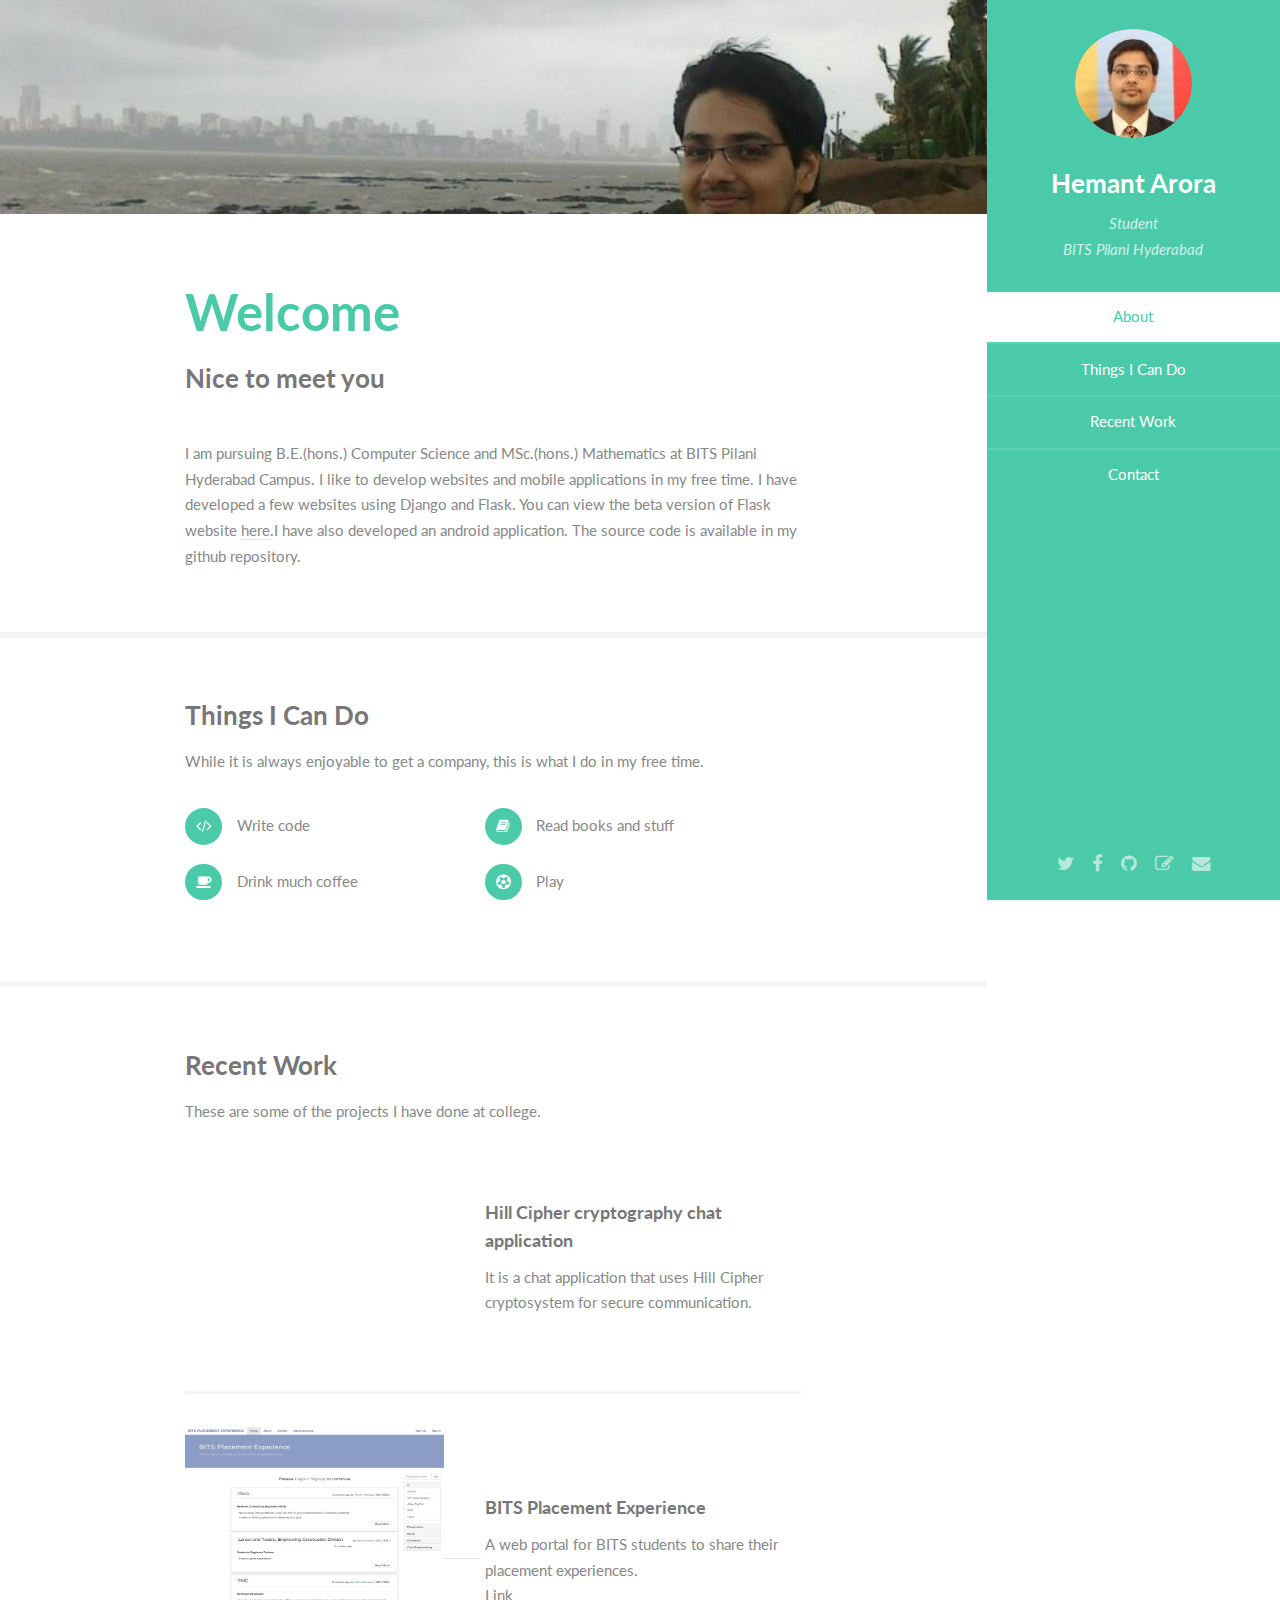
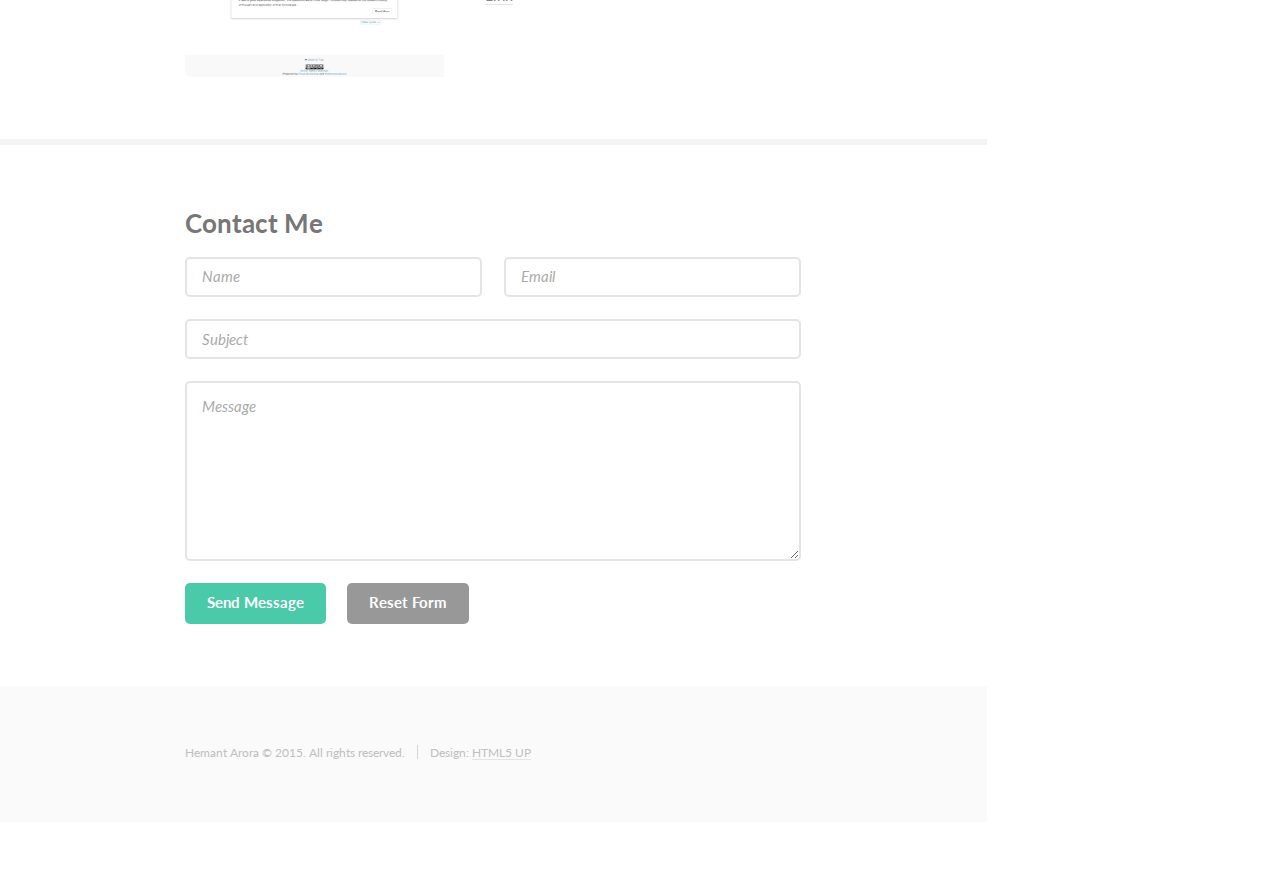
<file: index.html>
<!DOCTYPE HTML>
<!--
	Read Only by HTML5 UP
-->
<html>
	<head>
		<title>Hemant Arora</title>
		<meta charset="utf-8" />
		<meta name="viewport" content="width=device-width, initial-scale=1" />
		<!--[if lte IE 8]><script src="assets/js/ie/html5shiv.js"></script><![endif]-->
		<link rel="stylesheet" href="assets/css/main.css" />
		<!--[if lte IE 8]><link rel="stylesheet" href="assets/css/ie8.css" /><![endif]-->
	</head>
	<body>

		<!-- Header -->
			<section id="header">
				<header>
					<span class="image avatar"><img src="images/avatar.jpg" alt="" /></span>
					<h1 id="logo"><a href="#">Hemant Arora</a></h1>
					<p>Student<br />
					BITS Pilani Hyderabad</p>
				</header>
				<nav id="nav">
					<ul>
						<li><a href="#one" class="active">About</a></li>
						<li><a href="#two">Things I Can Do</a></li>
						<li><a href="#three">Recent Work</a></li>
						<li><a href="#four">Contact</a></li>
					</ul>
				</nav>
				<footer>
					<ul class="icons">
						<li><a href="https://twitter.com/hemantrkarora" class="icon fa-twitter" target = "_blank"><span class="label">Twitter</span></a></li>
						<li><a href="https://www.facebook.com/hemantrkarora" class="icon fa-facebook" target = "_blank"><span class="label">Facebook</span></a></li>
						<li><a href="https://github.com/hemantrkarora" class="icon fa-github" target = "_blank"><span class="label">Github</span></a></li>
						<li><a href="http://bitsian559.blogspot.in/" class="icon fa-pencil-square-o" target = "_blank"><span class="label">Blog</span></a></li>
						<li><a href="#four" class="icon fa-envelope"><span class="label">Email</span></a></li>
					</ul>
				</footer>
			</section>

		<!-- Wrapper -->
			<div id="wrapper">

				<!-- Main -->
					<div id="main">

						<!-- One -->
							<section id="one">
								<div class="container">
									<header class="major">
										<h2>Welcome</h2>
										<p>Nice to meet you</p>				
									</header>
									<p>I am pursuing B.E.(hons.) Computer Science and MSc.(hons.) Mathematics at BITS Pilani Hyderabad Campus. I like to develop websites and mobile applications in my free time. I have developed a few websites using Django and Flask. You can view the beta version of Flask website <a href = "http://sip.pythonanywhere.com">here</a>.I have also developed an android application. The source code is available in my github repository.</p>

								</div>
							</section>

						<!-- Two -->
							<section id="two">
								<div class="container">
									<h3>Things I Can Do</h3>
									<p>While it is always enjoyable to get a company, this is what I do in my free time.</p>
									<ul class="feature-icons">
										<li class="fa-code">Write code</li>
										<li class="fa-book">Read books and stuff</li>
										<li class="fa-coffee">Drink much coffee</li>
										<li class="fa-soccer-ball-o">Play</li>
									</ul>
								</div>
							</section>

						<!-- Three -->
							<section id="three">
								<div class="container">
									<h3>Recent Work</h3>
									<p>These are some of the projects I have done at college.</p>
									<div class="features">
										<article>
							<iframe width="300" height="200" class = "image" src="https://www.youtube.com/embed/utO3ONVp-Bg" frameborder="0" allowfullscreen></iframe>											<div class="inner">
												<h4>Hill Cipher cryptography chat application</h4>
												<p>It is a chat application that uses Hill Cipher cryptosystem for secure communication.</p>
											</div>
										</article>
										<article>
										<a href = "images/sip.jpg"><img class = "image" target = "_blank" height = "250" weight = "150" src="images/sip.jpg" alt="" /></a>
											<div class="inner">
												<h4>BITS Placement Experience</h4>
												<p>A web portal for BITS students to share their placement experiences.<br /><a href = "http://sip.pythonanywhere.com">Link</a></p>
											</div>
										</article>
								</div>
							</section>

						<!-- Four -->
							<section id="four">
								<div class="container">
									<h3>Contact Me</h3>
									<form method="post" action="http://formspree.io/hemantrkarora@gmail.com">
										<input type="hidden" name="_next" value="http://hemantrkarora.github.io/thanks.html" />
										<input type="text" name="_gotcha" style="display:none" />	<div class="row uniform">
											<div class="6u 12u(xsmall)"><input type="text" name="name" id="name" placeholder="Name" required/></div>
											<div class="6u 12u(xsmall)"><input type="email" name="email" id="email" placeholder="Email" required /></div>
										</div>
										<div class="row uniform">
											<div class="12u"><input type="text" name="subject" id="subject" placeholder="Subject" required/></div>
										</div>
										<div class="row uniform">
											<div class="12u"><textarea name="message" id="message" placeholder="Message" rows="6" required></textarea></div>
										</div>
										<div class="row uniform">
											<div class="12u">
												<ul class="actions">
													<li><input type="submit" class="special" value="Send Message" /></li>
													<li><input type="reset" value="Reset Form" /></li>
												</ul>
											</div>
										</div>
									</form>
								</div>
							</section>

						<!-- Five -->
						<!--
							<section id="five">
								<div class="container">
									<h3>Elements</h3>

									<section>
										<h4>Text</h4>
										<p>This is <b>bold</b> and this is <strong>strong</strong>. This is <i>italic</i> and this is <em>emphasized</em>.
										This is <sup>superscript</sup> text and this is <sub>subscript</sub> text.
										This is <u>underlined</u> and this is code: <code>for (;;) { ... }</code>. Finally, <a href="#">this is a link</a>.</p>
										<hr />
										<header>
											<h4>Heading with a Subtitle</h4>
											<p>Lorem ipsum dolor sit amet nullam id egestas urna aliquam</p>
										</header>
										<p>Nunc lacinia ante nunc ac lobortis. Interdum adipiscing gravida odio porttitor sem non mi integer non faucibus ornare mi ut ante amet placerat aliquet. Volutpat eu sed ante lacinia sapien lorem accumsan varius montes viverra nibh in adipiscing blandit tempus accumsan.</p>
										<header>
											<h5>Heading with a Subtitle</h5>
											<p>Lorem ipsum dolor sit amet nullam id egestas urna aliquam</p>
										</header>
										<p>Nunc lacinia ante nunc ac lobortis. Interdum adipiscing gravida odio porttitor sem non mi integer non faucibus ornare mi ut ante amet placerat aliquet. Volutpat eu sed ante lacinia sapien lorem accumsan varius montes viverra nibh in adipiscing blandit tempus accumsan.</p>
										<hr />
										<h2>Heading Level 2</h2>
										<h3>Heading Level 3</h3>
										<h4>Heading Level 4</h4>
										<h5>Heading Level 5</h5>
										<h6>Heading Level 6</h6>
										<hr />
										<h5>Blockquote</h5>
										<blockquote>Fringilla nisl. Donec accumsan interdum nisi, quis tincidunt felis sagittis eget tempus euismod. Vestibulum ante ipsum primis in faucibus vestibulum. Blandit adipiscing eu felis iaculis volutpat ac adipiscing accumsan faucibus. Vestibulum ante ipsum primis in faucibus lorem ipsum dolor sit amet nullam adipiscing eu felis.</blockquote>
										<h5>Preformatted</h5>
										<pre><code>i = 0;

	while (!deck.isInOrder()) {
	    print 'Iteration ' + i;
	    deck.shuffle();
	    i++;
	}

	print 'It took ' + i + ' iterations to sort the deck.';</code></pre>
									</section>

									<section>
										<h4>Lists</h4>
										<div class="row">
											<div class="6u 12u(xsmall)">
												<h5>Unordered</h5>
												<ul>
													<li>Dolor pulvinar etiam magna etiam.</li>
													<li>Sagittis adipiscing lorem eleifend.</li>
													<li>Felis enim feugiat dolore viverra.</li>
												</ul>
												<h5>Alternate</h5>
												<ul class="alt">
													<li>Dolor pulvinar etiam magna etiam.</li>
													<li>Sagittis adipiscing lorem eleifend.</li>
													<li>Felis enim feugiat dolore viverra.</li>
												</ul>
											</div>
											<div class="6u 12u(xsmall)">
												<h5>Ordered</h5>
												<ol>
													<li>Dolor pulvinar etiam magna etiam.</li>
													<li>Etiam vel felis at lorem sed viverra.</li>
													<li>Felis enim feugiat dolore viverra.</li>
													<li>Dolor pulvinar etiam magna etiam.</li>
													<li>Etiam vel felis at lorem sed viverra.</li>
													<li>Felis enim feugiat dolore viverra.</li>
												</ol>
												<h5>Icons</h5>
												<ul class="icons">
													<li><a href="#" class="icon fa-twitter"><span class="label">Twitter</span></a></li>
													<li><a href="#" class="icon fa-facebook"><span class="label">Facebook</span></a></li>
													<li><a href="#" class="icon fa-instagram"><span class="label">Instagram</span></a></li>
													<li><a href="#" class="icon fa-github"><span class="label">Github</span></a></li>
													<li><a href="#" class="icon fa-dribbble"><span class="label">Dribbble</span></a></li>
													<li><a href="#" class="icon fa-tumblr"><span class="label">Tumblr</span></a></li>
												</ul>
											</div>
										</div>
										<h5>Actions</h5>
										<ul class="actions">
											<li><a href="#" class="button special">Default</a></li>
											<li><a href="#" class="button">Default</a></li>
											<li><a href="#" class="button alt">Default</a></li>
										</ul>
										<ul class="actions small">
											<li><a href="#" class="button special small">Small</a></li>
											<li><a href="#" class="button small">Small</a></li>
											<li><a href="#" class="button alt small">Small</a></li>
										</ul>
										<div class="row">
											<div class="3u 6u(medium) 12u$(xsmall)">
												<ul class="actions vertical">
													<li><a href="#" class="button special">Default</a></li>
													<li><a href="#" class="button">Default</a></li>
													<li><a href="#" class="button alt">Default</a></li>
												</ul>
											</div>
											<div class="3u 6u$(medium) 12u$(xsmall)">
												<ul class="actions vertical small">
													<li><a href="#" class="button special small">Small</a></li>
													<li><a href="#" class="button small">Small</a></li>
													<li><a href="#" class="button alt small">Small</a></li>
												</ul>
											</div>
											<div class="3u 6u(medium) 12u$(xsmall)">
												<ul class="actions vertical">
													<li><a href="#" class="button special fit">Default</a></li>
													<li><a href="#" class="button fit">Default</a></li>
													<li><a href="#" class="button alt fit">Default</a></li>
												</ul>
											</div>
											<div class="3u 6u$(medium) 12u$(xsmall)">
												<ul class="actions vertical small">
													<li><a href="#" class="button special small fit">Small</a></li>
													<li><a href="#" class="button small fit">Small</a></li>
													<li><a href="#" class="button alt small fit">Small</a></li>
												</ul>
											</div>
										</div>
									</section>

									<section>
										<h4>Table</h4>
										<h5>Default</h5>
										<div class="table-wrapper">
											<table>
												<thead>
													<tr>
														<th>Name</th>
														<th>Description</th>
														<th>Price</th>
													</tr>
												</thead>
												<tbody>
													<tr>
														<td>Item One</td>
														<td>Ante turpis integer aliquet porttitor.</td>
														<td>29.99</td>
													</tr>
													<tr>
														<td>Item Two</td>
														<td>Vis ac commodo adipiscing arcu aliquet.</td>
														<td>19.99</td>
													</tr>
													<tr>
														<td>Item Three</td>
														<td> Morbi faucibus arcu accumsan lorem.</td>
														<td>29.99</td>
													</tr>
													<tr>
														<td>Item Four</td>
														<td>Vitae integer tempus condimentum.</td>
														<td>19.99</td>
													</tr>
													<tr>
														<td>Item Five</td>
														<td>Ante turpis integer aliquet porttitor.</td>
														<td>29.99</td>
													</tr>
												</tbody>
												<tfoot>
													<tr>
														<td colspan="2"></td>
														<td>100.00</td>
													</tr>
												</tfoot>
											</table>
										</div>

										<h5>Alternate</h5>
										<div class="table-wrapper">
											<table class="alt">
												<thead>
													<tr>
														<th>Name</th>
														<th>Description</th>
														<th>Price</th>
													</tr>
												</thead>
												<tbody>
													<tr>
														<td>Item One</td>
														<td>Ante turpis integer aliquet porttitor.</td>
														<td>29.99</td>
													</tr>
													<tr>
														<td>Item Two</td>
														<td>Vis ac commodo adipiscing arcu aliquet.</td>
														<td>19.99</td>
													</tr>
													<tr>
														<td>Item Three</td>
														<td> Morbi faucibus arcu accumsan lorem.</td>
														<td>29.99</td>
													</tr>
													<tr>
														<td>Item Four</td>
														<td>Vitae integer tempus condimentum.</td>
														<td>19.99</td>
													</tr>
													<tr>
														<td>Item Five</td>
														<td>Ante turpis integer aliquet porttitor.</td>
														<td>29.99</td>
													</tr>
												</tbody>
												<tfoot>
													<tr>
														<td colspan="2"></td>
														<td>100.00</td>
													</tr>
												</tfoot>
											</table>
										</div>
									</section>

									<section>
										<h4>Buttons</h4>
										<ul class="actions">
											<li><a href="#" class="button special">Special</a></li>
											<li><a href="#" class="button">Default</a></li>
											<li><a href="#" class="button alt">Alternate</a></li>
										</ul>
										<ul class="actions">
											<li><a href="#" class="button special big">Big</a></li>
											<li><a href="#" class="button">Default</a></li>
											<li><a href="#" class="button alt small">Small</a></li>
										</ul>
										<ul class="actions fit">
											<li><a href="#" class="button special fit">Fit</a></li>
											<li><a href="#" class="button fit">Fit</a></li>
											<li><a href="#" class="button alt fit">Fit</a></li>
										</ul>
										<ul class="actions fit small">
											<li><a href="#" class="button special fit small">Fit + Small</a></li>
											<li><a href="#" class="button fit small">Fit + Small</a></li>
											<li><a href="#" class="button alt fit small">Fit + Small</a></li>
										</ul>
										<ul class="actions">
											<li><a href="#" class="button special icon fa-download">Icon</a></li>
											<li><a href="#" class="button icon fa-download">Icon</a></li>
											<li><a href="#" class="button alt icon fa-check">Icon</a></li>
										</ul>
										<ul class="actions">
											<li><span class="button special disabled">Special</span></li>
											<li><span class="button disabled">Default</span></li>
											<li><span class="button alt disabled">Alternate</span></li>
										</ul>
									</section>

									<section>
										<h4>Form</h4>
										<form method="post" action="#">
											<div class="row uniform">
												<div class="6u 12u(xsmall)">
													<input type="text" name="demo-name" id="demo-name" value="" placeholder="Name" />
												</div>
												<div class="6u 12u(xsmall)">
													<input type="email" name="demo-email" id="demo-email" value="" placeholder="Email" />
												</div>
											</div>
											<div class="row uniform">
												<div class="12u">
													<div class="select-wrapper">
														<select name="demo-category" id="demo-category">
															<option value="">- Category -</option>
															<option value="1">Manufacturing</option>
															<option value="1">Shipping</option>
															<option value="1">Administration</option>
															<option value="1">Human Resources</option>
														</select>
													</div>
												</div>
											</div>
											<div class="row uniform">
												<div class="4u 12u(medium)">
													<input type="radio" id="demo-priority-low" name="demo-priority" checked>
													<label for="demo-priority-low">Low Priority</label>
												</div>
												<div class="4u 12u(medium)">
													<input type="radio" id="demo-priority-normal" name="demo-priority">
													<label for="demo-priority-normal">Normal Priority</label>
												</div>
												<div class="4u 12u(medium)">
													<input type="radio" id="demo-priority-high" name="demo-priority">
													<label for="demo-priority-high">High Priority</label>
												</div>
											</div>
											<div class="row uniform">
												<div class="6u 12u(medium)">
													<input type="checkbox" id="demo-copy" name="demo-copy">
													<label for="demo-copy">Email me a copy of this message</label>
												</div>
												<div class="6u 12u(medium)">
													<input type="checkbox" id="demo-human" name="demo-human" checked>
													<label for="demo-human">I am a human and not a robot</label>
												</div>
											</div>
											<div class="row uniform">
												<div class="12u">
													<textarea name="demo-message" id="demo-message" placeholder="Enter your message" rows="6"></textarea>
												</div>
											</div>
											<div class="row uniform">
												<div class="12u">
													<ul class="actions">
														<li><input type="submit" value="Send Message" /></li>
														<li><input type="reset" value="Reset" class="alt" /></li>
													</ul>
												</div>
											</div>
										</form>
									</section>

									<section>
										<h4>Image</h4>
										<h5>Fit</h5>
										<span class="image fit"><img src="images/banner.jpg" alt="" /></span>
										<div class="box alt">
											<div class="row 50% uniform">
												<div class="4u"><span class="image fit"><img src="images/pic01.jpg" alt="" /></span></div>
												<div class="4u"><span class="image fit"><img src="images/pic02.jpg" alt="" /></span></div>
												<div class="4u"><span class="image fit"><img src="images/pic03.jpg" alt="" /></span></div>
											</div>
											<div class="row 50% uniform">
												<div class="4u"><span class="image fit"><img src="images/pic02.jpg" alt="" /></span></div>
												<div class="4u"><span class="image fit"><img src="images/pic03.jpg" alt="" /></span></div>
												<div class="4u"><span class="image fit"><img src="images/pic01.jpg" alt="" /></span></div>
											</div>
											<div class="row 50% uniform">
												<div class="4u"><span class="image fit"><img src="images/pic03.jpg" alt="" /></span></div>
												<div class="4u"><span class="image fit"><img src="images/pic01.jpg" alt="" /></span></div>
												<div class="4u"><span class="image fit"><img src="images/pic02.jpg" alt="" /></span></div>
											</div>
										</div>
										<h5>Left &amp; Right</h5>
										<p><span class="image left"><img src="images/avatar.jpg" alt="" /></span>Fringilla nisl. Donec accumsan interdum nisi, quis tincidunt felis sagittis eget. tempus euismod. Vestibulum ante ipsum primis in faucibus vestibulum. Blandit adipiscing eu felis iaculis volutpat ac adipiscing accumsan eu faucibus. Integer ac pellentesque praesent tincidunt felis sagittis eget. tempus euismod. Vestibulum ante ipsum primis in faucibus vestibulum. Blandit adipiscing eu felis iaculis volutpat ac adipiscing accumsan eu faucibus. Integer ac pellentesque praesent. Donec accumsan interdum nisi, quis tincidunt felis sagittis eget. tempus euismod. Vestibulum ante ipsum primis in faucibus vestibulum. Blandit adipiscing eu felis iaculis volutpat ac adipiscing accumsan eu faucibus. Integer ac pellentesque praesent tincidunt felis sagittis eget. tempus euismod. Vestibulum ante ipsum primis in faucibus vestibulum. Blandit adipiscing eu felis iaculis volutpat ac adipiscing accumsan eu faucibus. Integer ac pellentesque praesent.</p>
										<p><span class="image right"><img src="images/avatar.jpg" alt="" /></span>Fringilla nisl. Donec accumsan interdum nisi, quis tincidunt felis sagittis eget. tempus euismod. Vestibulum ante ipsum primis in faucibus vestibulum. Blandit adipiscing eu felis iaculis volutpat ac adipiscing accumsan eu faucibus. Integer ac pellentesque praesent tincidunt felis sagittis eget. tempus euismod. Vestibulum ante ipsum primis in faucibus vestibulum. Blandit adipiscing eu felis iaculis volutpat ac adipiscing accumsan eu faucibus. Integer ac pellentesque praesent. Donec accumsan interdum nisi, quis tincidunt felis sagittis eget. tempus euismod. Vestibulum ante ipsum primis in faucibus vestibulum. Blandit adipiscing eu felis iaculis volutpat ac adipiscing accumsan eu faucibus. Integer ac pellentesque praesent tincidunt felis sagittis eget. tempus euismod. Vestibulum ante ipsum primis in faucibus vestibulum. Blandit adipiscing eu felis iaculis volutpat ac adipiscing accumsan eu faucibus. Integer ac pellentesque praesent.</p>
									</section>

								</div>
							</section>
						-->

					</div>

				<!-- Footer -->
					<section id="footer">
						<div class="container">
							<ul class="copyright">
								<li>Hemant Arora &copy; 2015. All rights reserved.</li><li>Design: <a href="http://html5up.net">HTML5 UP</a></li>
							</ul>
						</div>
					</section>

			</div>

		<!-- Scripts -->
			<script src="assets/js/jquery.min.js"></script>
			<script src="assets/js/jquery.scrollzer.min.js"></script>
			<script src="assets/js/jquery.scrolly.min.js"></script>
			<script src="assets/js/skel.min.js"></script>
			<script src="assets/js/util.js"></script>
			<!--[if lte IE 8]><script src="assets/js/ie/respond.min.js"></script><![endif]-->
			<script src="assets/js/main.js"></script>

	</body>
</html>
</file>
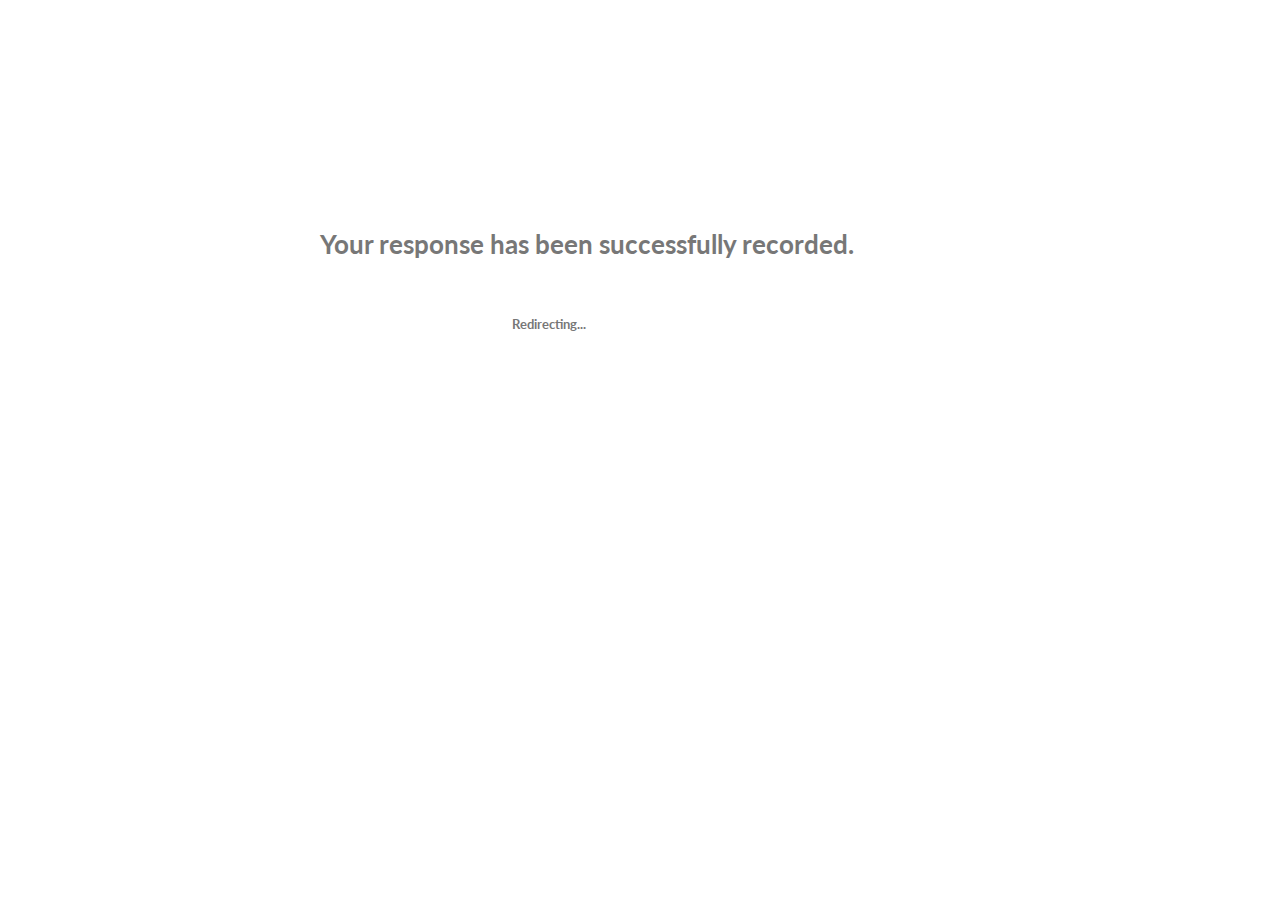
<file: thanks.html>
<!DOCTYPE HTML>
<!--
	Read Only by HTML5 UP
-->
<html>
	<head>
		<title>Thank You</title>
		<meta charset="utf-8" />
		<meta name="viewport" content="width=device-width, initial-scale=1" />
		<!--[if lte IE 8]><script src="assets/js/ie/html5shiv.js"></script><![endif]-->
		<link rel="stylesheet" href="assets/css/main.css" />
		<!--[if lte IE 8]><link rel="stylesheet" href="assets/css/ie8.css" /><![endif]-->
	</head>
	<body>

		<h3 style = "position:absolute;left:25%;top:25%">Your response has been successfully recorded.</h3>
		<h5 style = "position:absolute;left:40%;top:35%">Redirecting...</h5>
		<!-- Scripts -->
		<script type = "text/javascript">
			window.setTimeout(function(){window.location = "http://hemantrkarora.github.io";}, 5000);
			</script>
			<script src="assets/js/jquery.min.js"></script>
			<script src="assets/js/jquery.scrollzer.min.js"></script>
			<script src="assets/js/jquery.scrolly.min.js"></script>
			<script src="assets/js/skel.min.js"></script>
			<script src="assets/js/util.js"></script>
			<!--[if lte IE 8]><script src="assets/js/ie/respond.min.js"></script><![endif]-->
			<script src="assets/js/main.js"></script>

	</body>
</html>
</file>
<file: assets/css/ie8.css>
/*
	Read Only by HTML5 UP
	html5up.net | @n33co
	Free for personal and commercial use under the CCA 3.0 license (html5up.net/license)
*/

/* Basic */

	code,
	input[type="text"],
	input[type="password"],
	input[type="email"],
	select,
	textarea,
	.box,
	.image,
	.image img,
	input[type="submit"],
	input[type="reset"],
	input[type="button"],
	.button {
		position: relative;
		-ms-behavior: url("assets/js/ie/PIE.htc");
	}

/* Form */

	input[type="text"],
	input[type="password"],
	input[type="email"],
	select {
		line-height: 2.75em;
	}

	input[type="checkbox"],
	input[type="radio"] {
		-moz-appearance: normal;
		-webkit-appearance: normal;
		-ms-appearance: normal;
		appearance: normal;
	}

		input[type="checkbox"] + label,
		input[type="radio"] + label {
			padding: 0 0 0 1.5em;
		}

			input[type="checkbox"] + label:before,
			input[type="radio"] + label:before {
				display: none;
			}

/* Button */

	input[type="submit"].alt,
	input[type="reset"].alt,
	input[type="button"].alt,
	.button.alt {
		border: solid 2px #e4e4e4;
	}
</file>
<file: assets/css/main.css>
@import url("font-awesome.min.css");
@import url("http://fonts.googleapis.com/css?family=Lato:400,400italic,700,700italic|Source+Code+Pro:400");

/*
	Read Only by HTML5 UP
	html5up.net | @n33co
	Free for personal and commercial use under the CCA 3.0 license (html5up.net/license)
*/

/* Reset */

	html, body, div, span, applet, object, iframe, h1, h2, h3, h4, h5, h6, p, blockquote, pre, a, abbr, acronym, address, big, cite, code, del, dfn, em, img, ins, kbd, q, s, samp, small, strike, strong, sub, sup, tt, var, b, u, i, center, dl, dt, dd, ol, ul, li, fieldset, form, label, legend, table, caption, tbody, tfoot, thead, tr, th, td, article, aside, canvas, details, embed, figure, figcaption, footer, header, hgroup, menu, nav, output, ruby, section, summary, time, mark, audio, video {
		margin: 0;
		padding: 0;
		border: 0;
		font-size: 100%;
		font: inherit;
		vertical-align: baseline;
	}

	article, aside, details, figcaption, figure, footer, header, hgroup, menu, nav, section {
		display: block;
	}

	body {
		line-height: 1;
	}

	ol, ul {
		list-style: none;
	}

	blockquote, q {
		quotes: none;
	}

	blockquote:before, blockquote:after, q:before, q:after {
		content: '';
		content: none;
	}

	table {
		border-collapse: collapse;
		border-spacing: 0;
	}

	body {
		-webkit-text-size-adjust: none;
	}

/* Box Model */

	*, *:before, *:after {
		-moz-box-sizing: border-box;
		-webkit-box-sizing: border-box;
		box-sizing: border-box;
	}

/* Containers */

	.container {
		margin-left: auto;
		margin-right: auto;
	}

	.container.\31 25\25 {
		width: 100%;
		max-width: 56.25em;
		min-width: 45em;
	}

	.container.\37 5\25 {
		width: 33.75em;
	}

	.container.\35 0\25 {
		width: 22.5em;
	}

	.container.\32 5\25 {
		width: 11.25em;
	}

	.container {
		width: 45em;
	}

	@media screen and (max-width: 1680px) {

		.container.\31 25\25 {
			width: 100%;
			max-width: 56.25em;
			min-width: 45em;
		}

		.container.\37 5\25 {
			width: 33.75em;
		}

		.container.\35 0\25 {
			width: 22.5em;
		}

		.container.\32 5\25 {
			width: 11.25em;
		}

		.container {
			width: 45em;
		}

	}

	@media screen and (max-width: 1280px) {

		.container.\31 25\25 {
			width: 100%;
			max-width: 52.5em;
			min-width: 42em;
		}

		.container.\37 5\25 {
			width: 31.5em;
		}

		.container.\35 0\25 {
			width: 21em;
		}

		.container.\32 5\25 {
			width: 10.5em;
		}

		.container {
			width: 42em;
		}

	}

	@media screen and (max-width: 1024px) {

		.container.\31 25\25 {
			width: 100%;
			max-width: 106.25%;
			min-width: 85%;
		}

		.container.\37 5\25 {
			width: 63.75%;
		}

		.container.\35 0\25 {
			width: 42.5%;
		}

		.container.\32 5\25 {
			width: 21.25%;
		}

		.container {
			width: 85% !important;
		}

	}

	@media screen and (max-width: 736px) {

		.container.\31 25\25 {
			width: 100%;
			max-width: 112.5%;
			min-width: 90%;
		}

		.container.\37 5\25 {
			width: 67.5%;
		}

		.container.\35 0\25 {
			width: 45%;
		}

		.container.\32 5\25 {
			width: 22.5%;
		}

		.container {
			width: 90% !important;
		}

	}

	@media screen and (max-width: 480px) {

		.container.\31 25\25 {
			width: 100%;
			max-width: 112.5%;
			min-width: 90%;
		}

		.container.\37 5\25 {
			width: 67.5%;
		}

		.container.\35 0\25 {
			width: 45%;
		}

		.container.\32 5\25 {
			width: 22.5%;
		}

		.container {
			width: 90% !important;
		}

	}

/* Grid */

	.row {
		border-bottom: solid 1px transparent;
		-moz-box-sizing: border-box;
		-webkit-box-sizing: border-box;
		box-sizing: border-box;
	}

	.row > * {
		float: left;
		-moz-box-sizing: border-box;
		-webkit-box-sizing: border-box;
		box-sizing: border-box;
	}

	.row:after, .row:before {
		content: '';
		display: block;
		clear: both;
		height: 0;
	}

	.row.uniform > * > :first-child {
		margin-top: 0;
	}

	.row.uniform > * > :last-child {
		margin-bottom: 0;
	}

	.row.\30 \25 > * {
		padding: 0 0 0 0em;
	}

	.row.\30 \25 {
		margin: 0 0 -1px 0em;
	}

	.row.uniform.\30 \25 > * {
		padding: 0em 0 0 0em;
	}

	.row.uniform.\30 \25 {
		margin: 0em 0 -1px 0em;
	}

	.row > * {
		padding: 0 0 0 2em;
	}

	.row {
		margin: 0 0 -1px -2em;
	}

	.row.uniform > * {
		padding: 2em 0 0 2em;
	}

	.row.uniform {
		margin: -2em 0 -1px -2em;
	}

	.row.\32 00\25 > * {
		padding: 0 0 0 4em;
	}

	.row.\32 00\25 {
		margin: 0 0 -1px -4em;
	}

	.row.uniform.\32 00\25 > * {
		padding: 4em 0 0 4em;
	}

	.row.uniform.\32 00\25 {
		margin: -4em 0 -1px -4em;
	}

	.row.\31 50\25 > * {
		padding: 0 0 0 3em;
	}

	.row.\31 50\25 {
		margin: 0 0 -1px -3em;
	}

	.row.uniform.\31 50\25 > * {
		padding: 3em 0 0 3em;
	}

	.row.uniform.\31 50\25 {
		margin: -3em 0 -1px -3em;
	}

	.row.\35 0\25 > * {
		padding: 0 0 0 1em;
	}

	.row.\35 0\25 {
		margin: 0 0 -1px -1em;
	}

	.row.uniform.\35 0\25 > * {
		padding: 1em 0 0 1em;
	}

	.row.uniform.\35 0\25 {
		margin: -1em 0 -1px -1em;
	}

	.row.\32 5\25 > * {
		padding: 0 0 0 0.5em;
	}

	.row.\32 5\25 {
		margin: 0 0 -1px -0.5em;
	}

	.row.uniform.\32 5\25 > * {
		padding: 0.5em 0 0 0.5em;
	}

	.row.uniform.\32 5\25 {
		margin: -0.5em 0 -1px -0.5em;
	}

	.\31 2u, .\31 2u\24 {
		width: 100%;
		clear: none;
		margin-left: 0;
	}

	.\31 1u, .\31 1u\24 {
		width: 91.6666666667%;
		clear: none;
		margin-left: 0;
	}

	.\31 0u, .\31 0u\24 {
		width: 83.3333333333%;
		clear: none;
		margin-left: 0;
	}

	.\39 u, .\39 u\24 {
		width: 75%;
		clear: none;
		margin-left: 0;
	}

	.\38 u, .\38 u\24 {
		width: 66.6666666667%;
		clear: none;
		margin-left: 0;
	}

	.\37 u, .\37 u\24 {
		width: 58.3333333333%;
		clear: none;
		margin-left: 0;
	}

	.\36 u, .\36 u\24 {
		width: 50%;
		clear: none;
		margin-left: 0;
	}

	.\35 u, .\35 u\24 {
		width: 41.6666666667%;
		clear: none;
		margin-left: 0;
	}

	.\34 u, .\34 u\24 {
		width: 33.3333333333%;
		clear: none;
		margin-left: 0;
	}

	.\33 u, .\33 u\24 {
		width: 25%;
		clear: none;
		margin-left: 0;
	}

	.\32 u, .\32 u\24 {
		width: 16.6666666667%;
		clear: none;
		margin-left: 0;
	}

	.\31 u, .\31 u\24 {
		width: 8.3333333333%;
		clear: none;
		margin-left: 0;
	}

	.\31 2u\24 + *,
	.\31 1u\24 + *,
	.\31 0u\24 + *,
	.\39 u\24 + *,
	.\38 u\24 + *,
	.\37 u\24 + *,
	.\36 u\24 + *,
	.\35 u\24 + *,
	.\34 u\24 + *,
	.\33 u\24 + *,
	.\32 u\24 + *,
	.\31 u\24 + * {
		clear: left;
	}

	.\-11u {
		margin-left: 91.66667%;
	}

	.\-10u {
		margin-left: 83.33333%;
	}

	.\-9u {
		margin-left: 75%;
	}

	.\-8u {
		margin-left: 66.66667%;
	}

	.\-7u {
		margin-left: 58.33333%;
	}

	.\-6u {
		margin-left: 50%;
	}

	.\-5u {
		margin-left: 41.66667%;
	}

	.\-4u {
		margin-left: 33.33333%;
	}

	.\-3u {
		margin-left: 25%;
	}

	.\-2u {
		margin-left: 16.66667%;
	}

	.\-1u {
		margin-left: 8.33333%;
	}

	@media screen and (max-width: 1680px) {

		.row > * {
			padding: 0 0 0 2em;
		}

		.row {
			margin: 0 0 -1px -2em;
		}

		.row.uniform > * {
			padding: 2em 0 0 2em;
		}

		.row.uniform {
			margin: -2em 0 -1px -2em;
		}

		.row.\32 00\25 > * {
			padding: 0 0 0 4em;
		}

		.row.\32 00\25 {
			margin: 0 0 -1px -4em;
		}

		.row.uniform.\32 00\25 > * {
			padding: 4em 0 0 4em;
		}

		.row.uniform.\32 00\25 {
			margin: -4em 0 -1px -4em;
		}

		.row.\31 50\25 > * {
			padding: 0 0 0 3em;
		}

		.row.\31 50\25 {
			margin: 0 0 -1px -3em;
		}

		.row.uniform.\31 50\25 > * {
			padding: 3em 0 0 3em;
		}

		.row.uniform.\31 50\25 {
			margin: -3em 0 -1px -3em;
		}

		.row.\35 0\25 > * {
			padding: 0 0 0 1em;
		}

		.row.\35 0\25 {
			margin: 0 0 -1px -1em;
		}

		.row.uniform.\35 0\25 > * {
			padding: 1em 0 0 1em;
		}

		.row.uniform.\35 0\25 {
			margin: -1em 0 -1px -1em;
		}

		.row.\32 5\25 > * {
			padding: 0 0 0 0.5em;
		}

		.row.\32 5\25 {
			margin: 0 0 -1px -0.5em;
		}

		.row.uniform.\32 5\25 > * {
			padding: 0.5em 0 0 0.5em;
		}

		.row.uniform.\32 5\25 {
			margin: -0.5em 0 -1px -0.5em;
		}

		.\31 2u\28xlarge\29, .\31 2u\24\28xlarge\29 {
			width: 100%;
			clear: none;
			margin-left: 0;
		}

		.\31 1u\28xlarge\29, .\31 1u\24\28xlarge\29 {
			width: 91.6666666667%;
			clear: none;
			margin-left: 0;
		}

		.\31 0u\28xlarge\29, .\31 0u\24\28xlarge\29 {
			width: 83.3333333333%;
			clear: none;
			margin-left: 0;
		}

		.\39 u\28xlarge\29, .\39 u\24\28xlarge\29 {
			width: 75%;
			clear: none;
			margin-left: 0;
		}

		.\38 u\28xlarge\29, .\38 u\24\28xlarge\29 {
			width: 66.6666666667%;
			clear: none;
			margin-left: 0;
		}

		.\37 u\28xlarge\29, .\37 u\24\28xlarge\29 {
			width: 58.3333333333%;
			clear: none;
			margin-left: 0;
		}

		.\36 u\28xlarge\29, .\36 u\24\28xlarge\29 {
			width: 50%;
			clear: none;
			margin-left: 0;
		}

		.\35 u\28xlarge\29, .\35 u\24\28xlarge\29 {
			width: 41.6666666667%;
			clear: none;
			margin-left: 0;
		}

		.\34 u\28xlarge\29, .\34 u\24\28xlarge\29 {
			width: 33.3333333333%;
			clear: none;
			margin-left: 0;
		}

		.\33 u\28xlarge\29, .\33 u\24\28xlarge\29 {
			width: 25%;
			clear: none;
			margin-left: 0;
		}

		.\32 u\28xlarge\29, .\32 u\24\28xlarge\29 {
			width: 16.6666666667%;
			clear: none;
			margin-left: 0;
		}

		.\31 u\28xlarge\29, .\31 u\24\28xlarge\29 {
			width: 8.3333333333%;
			clear: none;
			margin-left: 0;
		}

		.\31 2u\24\28xlarge\29 + *,
		.\31 1u\24\28xlarge\29 + *,
		.\31 0u\24\28xlarge\29 + *,
		.\39 u\24\28xlarge\29 + *,
		.\38 u\24\28xlarge\29 + *,
		.\37 u\24\28xlarge\29 + *,
		.\36 u\24\28xlarge\29 + *,
		.\35 u\24\28xlarge\29 + *,
		.\34 u\24\28xlarge\29 + *,
		.\33 u\24\28xlarge\29 + *,
		.\32 u\24\28xlarge\29 + *,
		.\31 u\24\28xlarge\29 + * {
			clear: left;
		}

		.\-11u\28xlarge\29 {
			margin-left: 91.66667%;
		}

		.\-10u\28xlarge\29 {
			margin-left: 83.33333%;
		}

		.\-9u\28xlarge\29 {
			margin-left: 75%;
		}

		.\-8u\28xlarge\29 {
			margin-left: 66.66667%;
		}

		.\-7u\28xlarge\29 {
			margin-left: 58.33333%;
		}

		.\-6u\28xlarge\29 {
			margin-left: 50%;
		}

		.\-5u\28xlarge\29 {
			margin-left: 41.66667%;
		}

		.\-4u\28xlarge\29 {
			margin-left: 33.33333%;
		}

		.\-3u\28xlarge\29 {
			margin-left: 25%;
		}

		.\-2u\28xlarge\29 {
			margin-left: 16.66667%;
		}

		.\-1u\28xlarge\29 {
			margin-left: 8.33333%;
		}

	}

	@media screen and (max-width: 1280px) {

		.row > * {
			padding: 0 0 0 1.5em;
		}

		.row {
			margin: 0 0 -1px -1.5em;
		}

		.row.uniform > * {
			padding: 1.5em 0 0 1.5em;
		}

		.row.uniform {
			margin: -1.5em 0 -1px -1.5em;
		}

		.row.\32 00\25 > * {
			padding: 0 0 0 3em;
		}

		.row.\32 00\25 {
			margin: 0 0 -1px -3em;
		}

		.row.uniform.\32 00\25 > * {
			padding: 3em 0 0 3em;
		}

		.row.uniform.\32 00\25 {
			margin: -3em 0 -1px -3em;
		}

		.row.\31 50\25 > * {
			padding: 0 0 0 2.25em;
		}

		.row.\31 50\25 {
			margin: 0 0 -1px -2.25em;
		}

		.row.uniform.\31 50\25 > * {
			padding: 2.25em 0 0 2.25em;
		}

		.row.uniform.\31 50\25 {
			margin: -2.25em 0 -1px -2.25em;
		}

		.row.\35 0\25 > * {
			padding: 0 0 0 0.75em;
		}

		.row.\35 0\25 {
			margin: 0 0 -1px -0.75em;
		}

		.row.uniform.\35 0\25 > * {
			padding: 0.75em 0 0 0.75em;
		}

		.row.uniform.\35 0\25 {
			margin: -0.75em 0 -1px -0.75em;
		}

		.row.\32 5\25 > * {
			padding: 0 0 0 0.375em;
		}

		.row.\32 5\25 {
			margin: 0 0 -1px -0.375em;
		}

		.row.uniform.\32 5\25 > * {
			padding: 0.375em 0 0 0.375em;
		}

		.row.uniform.\32 5\25 {
			margin: -0.375em 0 -1px -0.375em;
		}

		.\31 2u\28large\29, .\31 2u\24\28large\29 {
			width: 100%;
			clear: none;
			margin-left: 0;
		}

		.\31 1u\28large\29, .\31 1u\24\28large\29 {
			width: 91.6666666667%;
			clear: none;
			margin-left: 0;
		}

		.\31 0u\28large\29, .\31 0u\24\28large\29 {
			width: 83.3333333333%;
			clear: none;
			margin-left: 0;
		}

		.\39 u\28large\29, .\39 u\24\28large\29 {
			width: 75%;
			clear: none;
			margin-left: 0;
		}

		.\38 u\28large\29, .\38 u\24\28large\29 {
			width: 66.6666666667%;
			clear: none;
			margin-left: 0;
		}

		.\37 u\28large\29, .\37 u\24\28large\29 {
			width: 58.3333333333%;
			clear: none;
			margin-left: 0;
		}

		.\36 u\28large\29, .\36 u\24\28large\29 {
			width: 50%;
			clear: none;
			margin-left: 0;
		}

		.\35 u\28large\29, .\35 u\24\28large\29 {
			width: 41.6666666667%;
			clear: none;
			margin-left: 0;
		}

		.\34 u\28large\29, .\34 u\24\28large\29 {
			width: 33.3333333333%;
			clear: none;
			margin-left: 0;
		}

		.\33 u\28large\29, .\33 u\24\28large\29 {
			width: 25%;
			clear: none;
			margin-left: 0;
		}

		.\32 u\28large\29, .\32 u\24\28large\29 {
			width: 16.6666666667%;
			clear: none;
			margin-left: 0;
		}

		.\31 u\28large\29, .\31 u\24\28large\29 {
			width: 8.3333333333%;
			clear: none;
			margin-left: 0;
		}

		.\31 2u\24\28large\29 + *,
		.\31 1u\24\28large\29 + *,
		.\31 0u\24\28large\29 + *,
		.\39 u\24\28large\29 + *,
		.\38 u\24\28large\29 + *,
		.\37 u\24\28large\29 + *,
		.\36 u\24\28large\29 + *,
		.\35 u\24\28large\29 + *,
		.\34 u\24\28large\29 + *,
		.\33 u\24\28large\29 + *,
		.\32 u\24\28large\29 + *,
		.\31 u\24\28large\29 + * {
			clear: left;
		}

		.\-11u\28large\29 {
			margin-left: 91.66667%;
		}

		.\-10u\28large\29 {
			margin-left: 83.33333%;
		}

		.\-9u\28large\29 {
			margin-left: 75%;
		}

		.\-8u\28large\29 {
			margin-left: 66.66667%;
		}

		.\-7u\28large\29 {
			margin-left: 58.33333%;
		}

		.\-6u\28large\29 {
			margin-left: 50%;
		}

		.\-5u\28large\29 {
			margin-left: 41.66667%;
		}

		.\-4u\28large\29 {
			margin-left: 33.33333%;
		}

		.\-3u\28large\29 {
			margin-left: 25%;
		}

		.\-2u\28large\29 {
			margin-left: 16.66667%;
		}

		.\-1u\28large\29 {
			margin-left: 8.33333%;
		}

	}

	@media screen and (max-width: 1024px) {

		.row > * {
			padding: 0 0 0 1.5em;
		}

		.row {
			margin: 0 0 -1px -1.5em;
		}

		.row.uniform > * {
			padding: 1.5em 0 0 1.5em;
		}

		.row.uniform {
			margin: -1.5em 0 -1px -1.5em;
		}

		.row.\32 00\25 > * {
			padding: 0 0 0 3em;
		}

		.row.\32 00\25 {
			margin: 0 0 -1px -3em;
		}

		.row.uniform.\32 00\25 > * {
			padding: 3em 0 0 3em;
		}

		.row.uniform.\32 00\25 {
			margin: -3em 0 -1px -3em;
		}

		.row.\31 50\25 > * {
			padding: 0 0 0 2.25em;
		}

		.row.\31 50\25 {
			margin: 0 0 -1px -2.25em;
		}

		.row.uniform.\31 50\25 > * {
			padding: 2.25em 0 0 2.25em;
		}

		.row.uniform.\31 50\25 {
			margin: -2.25em 0 -1px -2.25em;
		}

		.row.\35 0\25 > * {
			padding: 0 0 0 0.75em;
		}

		.row.\35 0\25 {
			margin: 0 0 -1px -0.75em;
		}

		.row.uniform.\35 0\25 > * {
			padding: 0.75em 0 0 0.75em;
		}

		.row.uniform.\35 0\25 {
			margin: -0.75em 0 -1px -0.75em;
		}

		.row.\32 5\25 > * {
			padding: 0 0 0 0.375em;
		}

		.row.\32 5\25 {
			margin: 0 0 -1px -0.375em;
		}

		.row.uniform.\32 5\25 > * {
			padding: 0.375em 0 0 0.375em;
		}

		.row.uniform.\32 5\25 {
			margin: -0.375em 0 -1px -0.375em;
		}

		.\31 2u\28medium\29, .\31 2u\24\28medium\29 {
			width: 100%;
			clear: none;
			margin-left: 0;
		}

		.\31 1u\28medium\29, .\31 1u\24\28medium\29 {
			width: 91.6666666667%;
			clear: none;
			margin-left: 0;
		}

		.\31 0u\28medium\29, .\31 0u\24\28medium\29 {
			width: 83.3333333333%;
			clear: none;
			margin-left: 0;
		}

		.\39 u\28medium\29, .\39 u\24\28medium\29 {
			width: 75%;
			clear: none;
			margin-left: 0;
		}

		.\38 u\28medium\29, .\38 u\24\28medium\29 {
			width: 66.6666666667%;
			clear: none;
			margin-left: 0;
		}

		.\37 u\28medium\29, .\37 u\24\28medium\29 {
			width: 58.3333333333%;
			clear: none;
			margin-left: 0;
		}

		.\36 u\28medium\29, .\36 u\24\28medium\29 {
			width: 50%;
			clear: none;
			margin-left: 0;
		}

		.\35 u\28medium\29, .\35 u\24\28medium\29 {
			width: 41.6666666667%;
			clear: none;
			margin-left: 0;
		}

		.\34 u\28medium\29, .\34 u\24\28medium\29 {
			width: 33.3333333333%;
			clear: none;
			margin-left: 0;
		}

		.\33 u\28medium\29, .\33 u\24\28medium\29 {
			width: 25%;
			clear: none;
			margin-left: 0;
		}

		.\32 u\28medium\29, .\32 u\24\28medium\29 {
			width: 16.6666666667%;
			clear: none;
			margin-left: 0;
		}

		.\31 u\28medium\29, .\31 u\24\28medium\29 {
			width: 8.3333333333%;
			clear: none;
			margin-left: 0;
		}

		.\31 2u\24\28medium\29 + *,
		.\31 1u\24\28medium\29 + *,
		.\31 0u\24\28medium\29 + *,
		.\39 u\24\28medium\29 + *,
		.\38 u\24\28medium\29 + *,
		.\37 u\24\28medium\29 + *,
		.\36 u\24\28medium\29 + *,
		.\35 u\24\28medium\29 + *,
		.\34 u\24\28medium\29 + *,
		.\33 u\24\28medium\29 + *,
		.\32 u\24\28medium\29 + *,
		.\31 u\24\28medium\29 + * {
			clear: left;
		}

		.\-11u\28medium\29 {
			margin-left: 91.66667%;
		}

		.\-10u\28medium\29 {
			margin-left: 83.33333%;
		}

		.\-9u\28medium\29 {
			margin-left: 75%;
		}

		.\-8u\28medium\29 {
			margin-left: 66.66667%;
		}

		.\-7u\28medium\29 {
			margin-left: 58.33333%;
		}

		.\-6u\28medium\29 {
			margin-left: 50%;
		}

		.\-5u\28medium\29 {
			margin-left: 41.66667%;
		}

		.\-4u\28medium\29 {
			margin-left: 33.33333%;
		}

		.\-3u\28medium\29 {
			margin-left: 25%;
		}

		.\-2u\28medium\29 {
			margin-left: 16.66667%;
		}

		.\-1u\28medium\29 {
			margin-left: 8.33333%;
		}

	}

	@media screen and (max-width: 736px) {

		.row > * {
			padding: 0 0 0 1.25em;
		}

		.row {
			margin: 0 0 -1px -1.25em;
		}

		.row.uniform > * {
			padding: 1.25em 0 0 1.25em;
		}

		.row.uniform {
			margin: -1.25em 0 -1px -1.25em;
		}

		.row.\32 00\25 > * {
			padding: 0 0 0 2.5em;
		}

		.row.\32 00\25 {
			margin: 0 0 -1px -2.5em;
		}

		.row.uniform.\32 00\25 > * {
			padding: 2.5em 0 0 2.5em;
		}

		.row.uniform.\32 00\25 {
			margin: -2.5em 0 -1px -2.5em;
		}

		.row.\31 50\25 > * {
			padding: 0 0 0 1.875em;
		}

		.row.\31 50\25 {
			margin: 0 0 -1px -1.875em;
		}

		.row.uniform.\31 50\25 > * {
			padding: 1.875em 0 0 1.875em;
		}

		.row.uniform.\31 50\25 {
			margin: -1.875em 0 -1px -1.875em;
		}

		.row.\35 0\25 > * {
			padding: 0 0 0 0.625em;
		}

		.row.\35 0\25 {
			margin: 0 0 -1px -0.625em;
		}

		.row.uniform.\35 0\25 > * {
			padding: 0.625em 0 0 0.625em;
		}

		.row.uniform.\35 0\25 {
			margin: -0.625em 0 -1px -0.625em;
		}

		.row.\32 5\25 > * {
			padding: 0 0 0 0.3125em;
		}

		.row.\32 5\25 {
			margin: 0 0 -1px -0.3125em;
		}

		.row.uniform.\32 5\25 > * {
			padding: 0.3125em 0 0 0.3125em;
		}

		.row.uniform.\32 5\25 {
			margin: -0.3125em 0 -1px -0.3125em;
		}

		.\31 2u\28small\29, .\31 2u\24\28small\29 {
			width: 100%;
			clear: none;
			margin-left: 0;
		}

		.\31 1u\28small\29, .\31 1u\24\28small\29 {
			width: 91.6666666667%;
			clear: none;
			margin-left: 0;
		}

		.\31 0u\28small\29, .\31 0u\24\28small\29 {
			width: 83.3333333333%;
			clear: none;
			margin-left: 0;
		}

		.\39 u\28small\29, .\39 u\24\28small\29 {
			width: 75%;
			clear: none;
			margin-left: 0;
		}

		.\38 u\28small\29, .\38 u\24\28small\29 {
			width: 66.6666666667%;
			clear: none;
			margin-left: 0;
		}

		.\37 u\28small\29, .\37 u\24\28small\29 {
			width: 58.3333333333%;
			clear: none;
			margin-left: 0;
		}

		.\36 u\28small\29, .\36 u\24\28small\29 {
			width: 50%;
			clear: none;
			margin-left: 0;
		}

		.\35 u\28small\29, .\35 u\24\28small\29 {
			width: 41.6666666667%;
			clear: none;
			margin-left: 0;
		}

		.\34 u\28small\29, .\34 u\24\28small\29 {
			width: 33.3333333333%;
			clear: none;
			margin-left: 0;
		}

		.\33 u\28small\29, .\33 u\24\28small\29 {
			width: 25%;
			clear: none;
			margin-left: 0;
		}

		.\32 u\28small\29, .\32 u\24\28small\29 {
			width: 16.6666666667%;
			clear: none;
			margin-left: 0;
		}

		.\31 u\28small\29, .\31 u\24\28small\29 {
			width: 8.3333333333%;
			clear: none;
			margin-left: 0;
		}

		.\31 2u\24\28small\29 + *,
		.\31 1u\24\28small\29 + *,
		.\31 0u\24\28small\29 + *,
		.\39 u\24\28small\29 + *,
		.\38 u\24\28small\29 + *,
		.\37 u\24\28small\29 + *,
		.\36 u\24\28small\29 + *,
		.\35 u\24\28small\29 + *,
		.\34 u\24\28small\29 + *,
		.\33 u\24\28small\29 + *,
		.\32 u\24\28small\29 + *,
		.\31 u\24\28small\29 + * {
			clear: left;
		}

		.\-11u\28small\29 {
			margin-left: 91.66667%;
		}

		.\-10u\28small\29 {
			margin-left: 83.33333%;
		}

		.\-9u\28small\29 {
			margin-left: 75%;
		}

		.\-8u\28small\29 {
			margin-left: 66.66667%;
		}

		.\-7u\28small\29 {
			margin-left: 58.33333%;
		}

		.\-6u\28small\29 {
			margin-left: 50%;
		}

		.\-5u\28small\29 {
			margin-left: 41.66667%;
		}

		.\-4u\28small\29 {
			margin-left: 33.33333%;
		}

		.\-3u\28small\29 {
			margin-left: 25%;
		}

		.\-2u\28small\29 {
			margin-left: 16.66667%;
		}

		.\-1u\28small\29 {
			margin-left: 8.33333%;
		}

	}

	@media screen and (max-width: 480px) {

		.row > * {
			padding: 0 0 0 1.25em;
		}

		.row {
			margin: 0 0 -1px -1.25em;
		}

		.row.uniform > * {
			padding: 1.25em 0 0 1.25em;
		}

		.row.uniform {
			margin: -1.25em 0 -1px -1.25em;
		}

		.row.\32 00\25 > * {
			padding: 0 0 0 2.5em;
		}

		.row.\32 00\25 {
			margin: 0 0 -1px -2.5em;
		}

		.row.uniform.\32 00\25 > * {
			padding: 2.5em 0 0 2.5em;
		}

		.row.uniform.\32 00\25 {
			margin: -2.5em 0 -1px -2.5em;
		}

		.row.\31 50\25 > * {
			padding: 0 0 0 1.875em;
		}

		.row.\31 50\25 {
			margin: 0 0 -1px -1.875em;
		}

		.row.uniform.\31 50\25 > * {
			padding: 1.875em 0 0 1.875em;
		}

		.row.uniform.\31 50\25 {
			margin: -1.875em 0 -1px -1.875em;
		}

		.row.\35 0\25 > * {
			padding: 0 0 0 0.625em;
		}

		.row.\35 0\25 {
			margin: 0 0 -1px -0.625em;
		}

		.row.uniform.\35 0\25 > * {
			padding: 0.625em 0 0 0.625em;
		}

		.row.uniform.\35 0\25 {
			margin: -0.625em 0 -1px -0.625em;
		}

		.row.\32 5\25 > * {
			padding: 0 0 0 0.3125em;
		}

		.row.\32 5\25 {
			margin: 0 0 -1px -0.3125em;
		}

		.row.uniform.\32 5\25 > * {
			padding: 0.3125em 0 0 0.3125em;
		}

		.row.uniform.\32 5\25 {
			margin: -0.3125em 0 -1px -0.3125em;
		}

		.\31 2u\28xsmall\29, .\31 2u\24\28xsmall\29 {
			width: 100%;
			clear: none;
			margin-left: 0;
		}

		.\31 1u\28xsmall\29, .\31 1u\24\28xsmall\29 {
			width: 91.6666666667%;
			clear: none;
			margin-left: 0;
		}

		.\31 0u\28xsmall\29, .\31 0u\24\28xsmall\29 {
			width: 83.3333333333%;
			clear: none;
			margin-left: 0;
		}

		.\39 u\28xsmall\29, .\39 u\24\28xsmall\29 {
			width: 75%;
			clear: none;
			margin-left: 0;
		}

		.\38 u\28xsmall\29, .\38 u\24\28xsmall\29 {
			width: 66.6666666667%;
			clear: none;
			margin-left: 0;
		}

		.\37 u\28xsmall\29, .\37 u\24\28xsmall\29 {
			width: 58.3333333333%;
			clear: none;
			margin-left: 0;
		}

		.\36 u\28xsmall\29, .\36 u\24\28xsmall\29 {
			width: 50%;
			clear: none;
			margin-left: 0;
		}

		.\35 u\28xsmall\29, .\35 u\24\28xsmall\29 {
			width: 41.6666666667%;
			clear: none;
			margin-left: 0;
		}

		.\34 u\28xsmall\29, .\34 u\24\28xsmall\29 {
			width: 33.3333333333%;
			clear: none;
			margin-left: 0;
		}

		.\33 u\28xsmall\29, .\33 u\24\28xsmall\29 {
			width: 25%;
			clear: none;
			margin-left: 0;
		}

		.\32 u\28xsmall\29, .\32 u\24\28xsmall\29 {
			width: 16.6666666667%;
			clear: none;
			margin-left: 0;
		}

		.\31 u\28xsmall\29, .\31 u\24\28xsmall\29 {
			width: 8.3333333333%;
			clear: none;
			margin-left: 0;
		}

		.\31 2u\24\28xsmall\29 + *,
		.\31 1u\24\28xsmall\29 + *,
		.\31 0u\24\28xsmall\29 + *,
		.\39 u\24\28xsmall\29 + *,
		.\38 u\24\28xsmall\29 + *,
		.\37 u\24\28xsmall\29 + *,
		.\36 u\24\28xsmall\29 + *,
		.\35 u\24\28xsmall\29 + *,
		.\34 u\24\28xsmall\29 + *,
		.\33 u\24\28xsmall\29 + *,
		.\32 u\24\28xsmall\29 + *,
		.\31 u\24\28xsmall\29 + * {
			clear: left;
		}

		.\-11u\28xsmall\29 {
			margin-left: 91.66667%;
		}

		.\-10u\28xsmall\29 {
			margin-left: 83.33333%;
		}

		.\-9u\28xsmall\29 {
			margin-left: 75%;
		}

		.\-8u\28xsmall\29 {
			margin-left: 66.66667%;
		}

		.\-7u\28xsmall\29 {
			margin-left: 58.33333%;
		}

		.\-6u\28xsmall\29 {
			margin-left: 50%;
		}

		.\-5u\28xsmall\29 {
			margin-left: 41.66667%;
		}

		.\-4u\28xsmall\29 {
			margin-left: 33.33333%;
		}

		.\-3u\28xsmall\29 {
			margin-left: 25%;
		}

		.\-2u\28xsmall\29 {
			margin-left: 16.66667%;
		}

		.\-1u\28xsmall\29 {
			margin-left: 8.33333%;
		}

	}

/* Basic */

	body {
		background: #fff;
	}

	body, input, select, textarea {
		color: #888;
		font-family: "Lato", sans-serif;
		font-size: 16pt;
		font-weight: 400;
		line-height: 1.75em;
	}

	a {
		-moz-transition: color 0.2s ease-in-out, border-color 0.2s ease-in-out;
		-webkit-transition: color 0.2s ease-in-out, border-color 0.2s ease-in-out;
		-ms-transition: color 0.2s ease-in-out, border-color 0.2s ease-in-out;
		transition: color 0.2s ease-in-out, border-color 0.2s ease-in-out;
		border-bottom: solid 1px #e4e4e4;
		color: inherit;
		text-decoration: none;
	}

		a:hover {
			border-bottom-color: transparent;
			color: #4acaa8 !important;
		}

	strong, b {
		color: #777;
		font-weight: 700;
	}

	em, i {
		font-style: italic;
	}

	p {
		margin: 0 0 2.25em 0;
	}

	h1, h2, h3, h4, h5, h6 {
		color: #777;
		font-weight: 700;
		line-height: 1em;
		margin: 0 0 0.5625em 0;
	}

		h1 a, h2 a, h3 a, h4 a, h5 a, h6 a {
			border: 0;
			color: inherit;
			text-decoration: none;
		}

	h2 {
		font-size: 2em;
		line-height: 1.5em;
	}

	h3 {
		font-size: 1.75em;
		line-height: 1.5em;
	}

	h4 {
		font-size: 1.25em;
		line-height: 1.5em;
	}

	h5 {
		font-size: 0.9em;
		line-height: 1.5em;
	}

	h6 {
		font-size: 0.7em;
		line-height: 1.5em;
	}

	sub {
		font-size: 0.8em;
		position: relative;
		top: 0.5em;
	}

	sup {
		font-size: 0.8em;
		position: relative;
		top: -0.5em;
	}

	hr {
		border: 0;
		border-bottom: solid 2px #f4f4f4;
		margin: 2.25em 0;
	}

		hr.major {
			margin: 3.375em 0;
		}

	blockquote {
		border-left: solid 8px #e4e4e4;
		font-style: italic;
		margin: 0 0 2.25em 0;
		padding: 0.5em 0 0.5em 2em;
	}

	code {
		background: #555;
		border-radius: 5px;
		color: #fff;
		font-family: "Source Code Pro", monospace;
		font-size: 0.9em;
		margin: 0 0.25em;
		padding: 0.25em 0.65em;
	}

	pre {
		font-family: "Source Code Pro", monospace;
		font-size: 0.9em;
		margin: 0 0 2.25em 0;
	}

		pre code {
			-webkit-overflow-scrolling: touch;
			display: block;
			line-height: 1.5em;
			overflow-x: auto;
			padding: 1em 1.5em;
		}

	.align-left {
		text-align: left;
	}

	.align-center {
		text-align: center;
	}

	.align-right {
		text-align: right;
	}

/* Section/Article */

	section.special, article.special {
		text-align: center;
	}

	header p {
		color: #aaa;
		position: relative;
		margin: 0 0 1.6875em 0;
	}

	header h2 + p {
		font-size: 1.25em;
		margin-top: -0.5em;
		line-height: 1.5em;
	}

	header h3 + p {
		font-size: 1.1em;
		margin-top: -0.35em;
		line-height: 1.5em;
	}

	header h4 + p,
	header h5 + p,
	header h6 + p {
		font-size: 0.9em;
		margin-top: -0.25em;
		line-height: 1.5em;
	}

	header.major h2 {
		color: #4acaa8;
		font-size: 3.5em;
	}

		header.major h2 + p {
			color: #777;
			font-size: 1.75em;
			font-weight: 700;
			margin-top: -0.75em;
		}

/* Form */

	form {
		margin: 0 0 2.25em 0;
	}

	label {
		color: #777;
		display: block;
		font-size: 0.9em;
		font-weight: 700;
		margin: 0 0 1.125em 0;
	}

	input::-moz-focus-inner {
		border: 0;
		padding: 0;
	}

	input[type="text"],
	input[type="password"],
	input[type="email"],
	select,
	textarea {
		-moz-appearance: none;
		-webkit-appearance: none;
		-ms-appearance: none;
		appearance: none;
		border-radius: 5px;
		border: none;
		border: solid 2px #e4e4e4;
		color: inherit;
		display: block;
		outline: 0;
		padding: 0 1em;
		text-decoration: none;
		width: 100%;
	}

		input[type="text"]:invalid,
		input[type="password"]:invalid,
		input[type="email"]:invalid,
		select:invalid,
		textarea:invalid {
			box-shadow: none;
		}

		input[type="text"]:focus,
		input[type="password"]:focus,
		input[type="email"]:focus,
		select:focus,
		textarea:focus {
			border-color: #4acaa8;
		}

	.select-wrapper {
		text-decoration: none;
		display: block;
		position: relative;
	}

		.select-wrapper:before {
			-moz-osx-font-smoothing: grayscale;
			-webkit-font-smoothing: antialiased;
			font-family: FontAwesome;
			font-style: normal;
			font-weight: normal;
			text-transform: none !important;
		}

		.select-wrapper:before {
			color: #e4e4e4;
			content: '\f078';
			display: block;
			height: 2.75em;
			line-height: 2.75em;
			pointer-events: none;
			position: absolute;
			right: 0;
			text-align: center;
			top: 0;
			width: 2.75em;
		}

		.select-wrapper select::-ms-expand {
			display: none;
		}

	input[type="text"],
	input[type="password"],
	input[type="email"],
	select {
		height: 2.75em;
	}

	textarea {
		padding: 0.75em 1em;
	}

	input[type="checkbox"],
	input[type="radio"] {
		-moz-appearance: none;
		-webkit-appearance: none;
		-ms-appearance: none;
		appearance: none;
		display: block;
		float: left;
		margin-right: -2em;
		opacity: 0;
		width: 1em;
		z-index: -1;
	}

		input[type="checkbox"] + label,
		input[type="radio"] + label {
			text-decoration: none;
			color: #888;
			cursor: pointer;
			display: inline-block;
			font-size: 1em;
			font-weight: 400;
			padding-left: 2.4em;
			padding-right: 0.75em;
			position: relative;
		}

			input[type="checkbox"] + label:before,
			input[type="radio"] + label:before {
				-moz-osx-font-smoothing: grayscale;
				-webkit-font-smoothing: antialiased;
				font-family: FontAwesome;
				font-style: normal;
				font-weight: normal;
				text-transform: none !important;
			}

			input[type="checkbox"] + label:before,
			input[type="radio"] + label:before {
				background: #fafafa;
				border-radius: 5px;
				border: solid 2px #e4e4e4;
				content: '';
				display: inline-block;
				height: 1.65em;
				left: 0;
				line-height: 1.58125em;
				position: absolute;
				text-align: center;
				top: 0;
				width: 1.65em;
			}

		input[type="checkbox"]:checked + label:before,
		input[type="radio"]:checked + label:before {
			background: #989898;
			border-color: #989898;
			color: #ffffff;
			content: '\f00c';
		}

		input[type="checkbox"]:focus + label:before,
		input[type="radio"]:focus + label:before {
			border-color: #4acaa8;
		}

	input[type="checkbox"] + label:before {
		border-radius: 5px;
	}

	input[type="radio"] + label:before {
		border-radius: 100%;
	}

	::-webkit-input-placeholder {
		color: #aaa !important;
		font-style: italic;
		opacity: 1.0;
	}

	:-moz-placeholder {
		color: #aaa !important;
		font-style: italic;
		opacity: 1.0;
	}

	::-moz-placeholder {
		color: #aaa !important;
		font-style: italic;
		opacity: 1.0;
	}

	:-ms-input-placeholder {
		color: #aaa !important;
		font-style: italic;
		opacity: 1.0;
	}

	.formerize-placeholder {
		color: #aaa !important;
		font-style: italic;
		opacity: 1.0;
	}

/* Box */

	.box {
		border-radius: 5px;
		border: solid 2px #e4e4e4;
		margin-bottom: 2.25em;
		padding: 1.5em;
	}

		.box > :last-child,
		.box > :last-child > :last-child,
		.box > :last-child > :last-child > :last-child {
			margin-bottom: 0;
		}

		.box.alt {
			border: 0;
			border-radius: 0;
			padding: 0;
		}

/* Icon */

	.icon {
		text-decoration: none;
		border-bottom: none;
		position: relative;
	}

		.icon:before {
			-moz-osx-font-smoothing: grayscale;
			-webkit-font-smoothing: antialiased;
			font-family: FontAwesome;
			font-style: normal;
			font-weight: normal;
			text-transform: none !important;
		}

		.icon > .label {
			display: none;
		}

/* Image */

	.image {
		border-radius: 5px;
		border: 0;
		display: inline-block;
		position: relative;
	}

		.image img {
			border-radius: 5px;
			display: block;
		}

		.image.left {
			float: left;
			margin: 0 2.5em 2em 0;
			top: 0.25em;
		}

		.image.right {
			float: right;
			margin: 0 0 2em 2.5em;
			top: 0.25em;
		}

		.image.fit {
			display: block;
			margin: 0 0 2.25em 0;
			width: 100%;
		}

			.image.fit img {
				display: block;
				width: 100%;
			}

		.image.avatar {
			border-radius: 100%;
			overflow: hidden;
		}

			.image.avatar img {
				border-radius: 100%;
				display: block;
				width: 100%;
			}

/* List */

	ol {
		list-style: decimal;
		margin: 0 0 2.25em 0;
		padding-left: 1.25em;
	}

		ol li {
			padding-left: 0.25em;
		}

	ul {
		list-style: disc;
		margin: 0 0 2.25em 0;
		padding-left: 1em;
	}

		ul li {
			padding-left: 0.5em;
		}

		ul.alt {
			list-style: none;
			padding-left: 0;
		}

			ul.alt li {
				border-top: solid 2px #f4f4f4;
				padding: 0.5em 0;
			}

				ul.alt li:first-child {
					border-top: 0;
					padding-top: 0;
				}

		ul.feature-icons {
			list-style: none;
			padding-left: 0;
		}

			ul.feature-icons li {
				text-decoration: none;
				display: inline-block;
				margin: 0 0 1.6875em 0;
				padding: 0.35em 0 0 3.5em;
				position: relative;
				vertical-align: top;
				width: 48%;
			}

				ul.feature-icons li:before {
					-moz-osx-font-smoothing: grayscale;
					-webkit-font-smoothing: antialiased;
					font-family: FontAwesome;
					font-style: normal;
					font-weight: normal;
					text-transform: none !important;
				}

				ul.feature-icons li:before {
					background: #4acaa8;
					border-radius: 100%;
					color: #ffffff;
					display: block;
					height: 2.5em;
					left: 0;
					line-height: 2.5em;
					position: absolute;
					text-align: center;
					top: 0;
					width: 2.5em;
				}

		ul.icons {
			cursor: default;
			list-style: none;
			padding-left: 0;
		}

			ul.icons li {
				display: inline-block;
				padding: 0 1em 0 0;
			}

				ul.icons li:last-child {
					padding-right: 0 !important;
				}

				ul.icons li .icon:before {
					font-size: 1.25em;
				}

		ul.actions {
			cursor: default;
			list-style: none;
			padding-left: 0;
		}

			ul.actions li {
				display: inline-block;
				padding: 0 1.125em 0 0;
				vertical-align: middle;
			}

				ul.actions li:last-child {
					padding-right: 0;
				}

			ul.actions.small li {
				padding: 0 0.5625em 0 0;
			}

			ul.actions.vertical li {
				display: block;
				padding: 1.125em 0 0 0;
			}

				ul.actions.vertical li:first-child {
					padding-top: 0;
				}

				ul.actions.vertical li > * {
					margin-bottom: 0;
				}

			ul.actions.vertical.small li {
				padding: 0.5625em 0 0 0;
			}

				ul.actions.vertical.small li:first-child {
					padding-top: 0;
				}

			ul.actions.fit {
				display: table;
				margin-left: -1.125em;
				padding: 0;
				table-layout: fixed;
				width: calc(100% + 1.125em);
			}

				ul.actions.fit li {
					display: table-cell;
					padding: 0 0 0 1.125em;
				}

					ul.actions.fit li > * {
						margin-bottom: 0;
					}

				ul.actions.fit.small {
					margin-left: -0.5625em;
					width: calc(100% + 0.5625em);
				}

					ul.actions.fit.small li {
						padding: 0 0 0 0.5625em;
					}

	dl {
		margin: 0 0 2.25em 0;
	}

/* Table */

	.table-wrapper {
		-webkit-overflow-scrolling: touch;
		overflow-x: auto;
	}

	table {
		margin: 0 0 2.25em 0;
		width: 100%;
	}

		table tbody tr {
			border: solid 2px #f4f4f4;
			border-left: 0;
			border-right: 0;
		}

			table tbody tr:nth-child(2n + 1) {
				background-color: #fafafa;
			}

		table td {
			padding: 0.75em 0.75em;
		}

		table th {
			color: #777;
			font-size: 0.9em;
			font-weight: 700;
			padding: 0 0.75em 0.75em 0.75em;
			text-align: left;
		}

		table thead {
			border-bottom: solid 4px #e4e4e4;
		}

		table tfoot {
			border-top: solid 4px #e4e4e4;
		}

		table.alt {
			border-collapse: separate;
		}

			table.alt tbody tr td {
				border: solid 2px #e4e4e4;
				border-left-width: 0;
				border-top-width: 0;
			}

				table.alt tbody tr td:first-child {
					border-left-width: 2px;
				}

			table.alt tbody tr:first-child td {
				border-top-width: 2px;
			}

			table.alt thead {
				border-bottom: 0;
			}

			table.alt tfoot {
				border-top: 0;
			}

/* Button */

	input[type="submit"],
	input[type="reset"],
	input[type="button"],
	.button {
		-moz-appearance: none;
		-webkit-appearance: none;
		-ms-appearance: none;
		appearance: none;
		-moz-transition: background-color 0.2s ease-in-out, color 0.2s ease-in-out;
		-webkit-transition: background-color 0.2s ease-in-out, color 0.2s ease-in-out;
		-ms-transition: background-color 0.2s ease-in-out, color 0.2s ease-in-out;
		transition: background-color 0.2s ease-in-out, color 0.2s ease-in-out;
		background-color: #989898;
		border-radius: 5px;
		border: 0;
		color: #ffffff !important;
		cursor: pointer;
		display: inline-block;
		font-weight: 700;
		height: 2.75em;
		line-height: 2.75em;
		padding: 0 1.5em;
		text-align: center;
		text-decoration: none;
		white-space: nowrap;
	}

		input[type="submit"]:hover,
		input[type="reset"]:hover,
		input[type="button"]:hover,
		.button:hover {
			background-color: #a5a5a5;
			color: #ffffff !important;
		}

		input[type="submit"]:active,
		input[type="reset"]:active,
		input[type="button"]:active,
		.button:active {
			background-color: #8b8b8b;
		}

		input[type="submit"].icon,
		input[type="reset"].icon,
		input[type="button"].icon,
		.button.icon {
			padding-left: 1.35em;
		}

			input[type="submit"].icon:before,
			input[type="reset"].icon:before,
			input[type="button"].icon:before,
			.button.icon:before {
				margin-right: 0.5em;
			}

		input[type="submit"].fit,
		input[type="reset"].fit,
		input[type="button"].fit,
		.button.fit {
			display: block;
			margin: 0 0 1.125em 0;
			width: 100%;
		}

		input[type="submit"].small,
		input[type="reset"].small,
		input[type="button"].small,
		.button.small {
			font-size: 0.8em;
		}

		input[type="submit"].big,
		input[type="reset"].big,
		input[type="button"].big,
		.button.big {
			font-size: 1.35em;
		}

		input[type="submit"].alt,
		input[type="reset"].alt,
		input[type="button"].alt,
		.button.alt {
			background-color: transparent;
			box-shadow: inset 0 0 0 2px #e4e4e4;
			color: #777 !important;
		}

			input[type="submit"].alt:hover,
			input[type="reset"].alt:hover,
			input[type="button"].alt:hover,
			.button.alt:hover {
				background-color: #f4f4f4;
				color: #777 !important;
			}

			input[type="submit"].alt:active,
			input[type="reset"].alt:active,
			input[type="button"].alt:active,
			.button.alt:active {
				background-color: #eaeaea;
			}

			input[type="submit"].alt.icon:before,
			input[type="reset"].alt.icon:before,
			input[type="button"].alt.icon:before,
			.button.alt.icon:before {
				color: #aaa;
			}

		input[type="submit"].special,
		input[type="reset"].special,
		input[type="button"].special,
		.button.special {
			background-color: #4acaa8;
			color: #ffffff !important;
		}

			input[type="submit"].special:hover,
			input[type="reset"].special:hover,
			input[type="button"].special:hover,
			.button.special:hover {
				background-color: #5ed0b1;
			}

			input[type="submit"].special:active,
			input[type="reset"].special:active,
			input[type="button"].special:active,
			.button.special:active {
				background-color: #39c29d;
			}

		input[type="submit"].disabled, input[type="submit"]:disabled,
		input[type="reset"].disabled,
		input[type="reset"]:disabled,
		input[type="button"].disabled,
		input[type="button"]:disabled,
		.button.disabled,
		.button:disabled {
			background-color: #888 !important;
			box-shadow: inset 0 -0.15em 0 0 rgba(0, 0, 0, 0.15);
			color: #fff !important;
			cursor: default;
			opacity: 0.25;
		}

/* Features */

	.features article {
		border-top: solid 3px #f4f4f4;
		margin-bottom: 2.25em;
		padding-top: 2.25em;
	}

		.features article:first-child {
			border-top: 0;
			padding-top: 0;
		}

		.features article .image {
			display: inline-block;
			padding-right: 2.5em;
			vertical-align: middle;
			width: 48%;
		}

			.features article .image img {
				display: block;
				width: 100%;
			}

		.features article .inner {
			display: inline-block;
			vertical-align: middle;
			width: 50%;
		}

			.features article .inner > :last-child {
				margin-bottom: 0;
			}

/* Header */

	#header {
		background: #4acaa8;
		color: #d1f1e9;
		height: 100%;
		position: fixed;
		text-align: center;
		top: 0;
		width: 23em;
		right: 0;
	}

		#header h1, #header h2, #header h3, #header h4, #header h5, #header h6 {
			color: #ffffff;
		}

			#header h1 a, #header h2 a, #header h3 a, #header h4 a, #header h5 a, #header h6 a {
				color: #ffffff;
			}

		#header header p {
			color: #b6e9dc;
		}

		#header a {
			color: #d1f1e9;
		}

			#header a:hover {
				color: #ffffff !important;
			}

		#header > header {
			padding: 3em;
		}

			#header > header .avatar {
				display: block;
				margin: 0 auto 2.25em auto;
				width: 8em;
			}

			#header > header h1 {
				font-size: 1.75em;
				margin: 0;
			}

			#header > header p {
				color: #d1f1e9;
				font-style: italic;
				margin: 1em 0 0 0;
			}

		#header > footer {
			bottom: 0;
			left: 0;
			padding: 2em;
			position: absolute;
			width: 100%;
		}

			#header > footer .icons {
				margin: 0;
			}

				#header > footer .icons li a {
					color: #b6e9dc;
				}

		#header > nav ul {
			list-style: none;
			margin: 0;
			padding: 0;
		}

			#header > nav ul li {
				border-top: solid 2px #5ccfb0;
				display: block;
				padding: 0;
			}

				#header > nav ul li a {
					-moz-transition: none;
					-webkit-transition: none;
					-ms-transition: none;
					transition: none;
					border: 0;
					color: #ffffff !important;
					display: block;
					padding: 0.85em 0;
					text-decoration: none;
				}

					#header > nav ul li a.active {
						background: #fff;
						color: #4acaa8 !important;
					}

				#header > nav ul li:first-child {
					border-top: 0;
				}

/* Wrapper */

	#wrapper {
		background: #fff;
		padding-right: 23em;
	}

/* Main */

	#main > section {
		border-top: solid 6px #f4f4f4;
	}

		#main > section > .container {
			padding: 6em 0 4em 0;
		}

		#main > section:first-child {
			border-top: 0;
		}

/* One */

	#one:before {
		background-image: url("../../images/banner.jpg");
		background-position: top right;
		background-repeat: no-repeat;
		background-size: cover;
		content: '';
		display: block;
		height: 18em;
		width: 100%;
		margin-top: -50px;
	}

/* Footer */

	#footer {
		background: #fafafa;
		border-top: 0;
		color: #c0c0c0;
		overflow: hidden;
		padding: 4em 0 2em 0;
	}

		#footer .copyright {
			line-height: 1em;
			list-style: none;
			padding: 0;
		}

			#footer .copyright li {
				border-left: solid 1px #d4d4d4;
				display: inline-block;
				font-size: 0.8em;
				margin-left: 1em;
				padding-left: 1em;
			}

				#footer .copyright li:first-child {
					border-left: 0;
					margin-left: 0;
					padding-left: 0;
				}

				#footer .copyright li a {
					color: inherit;
				}

/* XLarge */

	@media screen and (max-width: 1680px) {

		/* Basic */

			body, input, select, textarea {
				font-size: 13pt;
			}

		/* Header */

			#header {
				width: 21em;
			}

				#header > header {
					padding: 2em;
				}

				#header > footer {
					padding: 1.5em;
				}

		/* Wrapper */

			#wrapper {
				padding-right: 21em;
			}

		/* Main */

			#main > section > .container {
				padding: 4em 0 2em 0;
			}

	}

/* Large */

	@media screen and (max-width: 1280px) {

		/* Basic */

			body, input, select, textarea {
				font-size: 11pt;
			}

		/* Header */

			#header {
				width: 20em;
			}

		/* Wrapper */

			#wrapper {
				padding-right: 20em;
			}

	}

/* Medium */

	#titleBar {
		display: none;
	}

	@media screen and (max-width: 1024px) {

		/* Basic */

			html, body {
				overflow-x: hidden;
			}

			body, input, select, textarea {
				font-size: 12pt;
			}

		/* Image */

			.image.left, .image.right {
				max-width: 40%;
			}

				.image.left img, .image.right img {
					width: 100%;
				}

		/* Header */

			#header {
				-moz-backface-visibility: hidden;
				-webkit-backface-visibility: hidden;
				-ms-backface-visibility: hidden;
				backface-visibility: hidden;
				-moz-transition: -moz-transform 0.5s ease;
				-webkit-transition: -webkit-transform 0.5s ease;
				-ms-transition: -ms-transform 0.5s ease;
				transition: transform 0.5s ease;
				display: block;
				height: 100%;
				overflow-y: auto;
				position: fixed;
				top: 0;
				width: 23em;
				z-index: 10002;
				-moz-transform: translateX(23em);
				-webkit-transform: translateX(23em);
				-ms-transform: translateX(23em);
				transform: translateX(23em);
				right: 0;
			}

				#header > footer {
					bottom: auto;
					left: auto;
					margin: 1em 0 0 0;
					position: relative;
					right: auto;
					top: auto;
				}

		/* Wrapper */

			#wrapper {
				-moz-backface-visibility: hidden;
				-webkit-backface-visibility: hidden;
				-ms-backface-visibility: hidden;
				backface-visibility: hidden;
				-moz-transition: -moz-transform 0.5s ease;
				-webkit-transition: -webkit-transform 0.5s ease;
				-ms-transition: -ms-transform 0.5s ease;
				transition: transform 0.5s ease;
				padding: 44px 0 1px 0;
			}

		/* One */

			#one:before {
				height: 10em;
			}

		/* Off-Canvas Navigation */

			#titleBar {
				-moz-backface-visibility: hidden;
				-webkit-backface-visibility: hidden;
				-ms-backface-visibility: hidden;
				backface-visibility: hidden;
				-moz-transition: -moz-transform 0.5s ease;
				-webkit-transition: -webkit-transform 0.5s ease;
				-ms-transition: -ms-transform 0.5s ease;
				transition: transform 0.5s ease;
				display: block;
				height: 44px;
				left: 0;
				position: fixed;
				top: 0;
				width: 100%;
				z-index: 10001;
				background: #222;
				color: #fff;
				min-width: 320px;
			}

				#titleBar .title {
					color: #fff;
					display: block;
					font-weight: 700;
					height: 44px;
					line-height: 44px;
					padding: 0 1em;
					width: 100%;
					text-align: left;
				}

					#titleBar .title a {
						border: 0;
						text-decoration: none;
					}

				#titleBar .toggle {
					text-decoration: none;
					height: 4em;
					position: absolute;
					top: 0;
					width: 6em;
					border: 0;
					outline: 0;
					right: 0;
				}

					#titleBar .toggle:before {
						-moz-osx-font-smoothing: grayscale;
						-webkit-font-smoothing: antialiased;
						font-family: FontAwesome;
						font-style: normal;
						font-weight: normal;
						text-transform: none !important;
					}

					#titleBar .toggle:before {
						background: #4acaa8;
						color: #ffffff;
						content: '\f0c9';
						display: block;
						font-size: 18px;
						height: 44px;
						line-height: 44px;
						position: absolute;
						text-align: center;
						top: 0;
						width: 64px;
						right: 0;
					}

			body.header-visible #wrapper, body.header-visible #titleBar {
				-moz-transform: translateX(-23em);
				-webkit-transform: translateX(-23em);
				-ms-transform: translateX(-23em);
				transform: translateX(-23em);
			}

			body.header-visible #header {
				-moz-transform: translateX(0);
				-webkit-transform: translateX(0);
				-ms-transform: translateX(0);
				transform: translateX(0);
			}

	}

/* Small */

	@media screen and (max-width: 736px) {

		/* Basic */

			body, input, select, textarea {
				font-size: 12pt;
			}

			h1 br, h2 br, h3 br, h4 br, h5 br, h6 br {
				display: none;
			}

			h2 {
				font-size: 1.75em;
			}

			h3 {
				font-size: 1.5em;
			}

			h4 {
				font-size: 1em;
			}

		/* Image */

			.image.left {
				margin: 0 1.5em 1em 0;
			}

			.image.right {
				margin: 0 0 1em 1.5em;
			}

		/* Section/Article */

			header br {
				display: none;
			}

			header.major h2 {
				font-size: 2.5em;
			}

				header.major h2 + p {
					font-size: 1.5em;
				}

		/* Features */

			.features article .image {
				display: block;
				margin: 0 0 2.25em 0;
				padding-right: 0;
				width: 100%;
			}

			.features article .inner {
				display: block;
				width: 100%;
			}

		/* Header */

			#header {
				width: 17em;
				-moz-transform: translateX(17em);
				-webkit-transform: translateX(17em);
				-ms-transform: translateX(17em);
				transform: translateX(17em);
				right: 0;
			}

				#header > header {
					padding: 2em;
				}

					#header > header .avatar {
						margin: 0 auto 1.6875em auto;
						width: 6em;
					}

					#header > header h1 {
						font-size: 1.5em;
					}

					#header > header p {
						margin: 1em 0 0 0;
					}

				#header > footer {
					padding: 1.5em;
				}

		/* Main */

			#main > section > .container {
				padding: 2em 0 0 0;
			}

		/* One */

			#one:before {
				height: 7em;
			}

		/* Footer */

			#footer {
				text-align: center;
			}

				#footer .copyright li {
					border-left: 0;
					display: block;
					line-height: 1.75em;
					margin: 0.75em 0 0 0;
					padding-left: 0;
				}

					#footer .copyright li:first-child {
						margin-top: 0;
					}

		/* Off-Canvas Navigation */

			#titleBar .toggle {
				height: 4em;
				width: 6em;
			}

				#titleBar .toggle:before {
					font-size: 14px;
					width: 44px;
				}

			body.header-visible #wrapper, body.header-visible #titleBar {
				-moz-transform: translateX(-17em);
				-webkit-transform: translateX(-17em);
				-ms-transform: translateX(-17em);
				transform: translateX(-17em);
			}

	}

/* XSmall */

	@media screen and (max-width: 480px) {

		/* Basic */

			html, body {
				min-width: 320px;
			}

			body, input, select, textarea {
				font-size: 12pt;
			}

		/* List */

			ul.actions {
				margin: 0 0 2.25em 0;
			}

				ul.actions li {
					display: block;
					padding: 1.125em 0 0 0;
					text-align: center;
					width: 100%;
				}

					ul.actions li:first-child {
						padding-top: 0;
					}

					ul.actions li > * {
						width: 100%;
						margin: 0 !important;
					}

						ul.actions li > *.icon:before {
							margin-left: -2em;
						}

				ul.actions.small li {
					padding: 0.5625em 0 0 0;
				}

					ul.actions.small li:first-child {
						padding-top: 0;
					}

			ul.feature-icons li {
				display: block;
				width: 100%;
			}

		/* Button */

			input[type="submit"],
			input[type="reset"],
			input[type="button"],
			.button {
				padding: 0;
			}

	}
</file>
